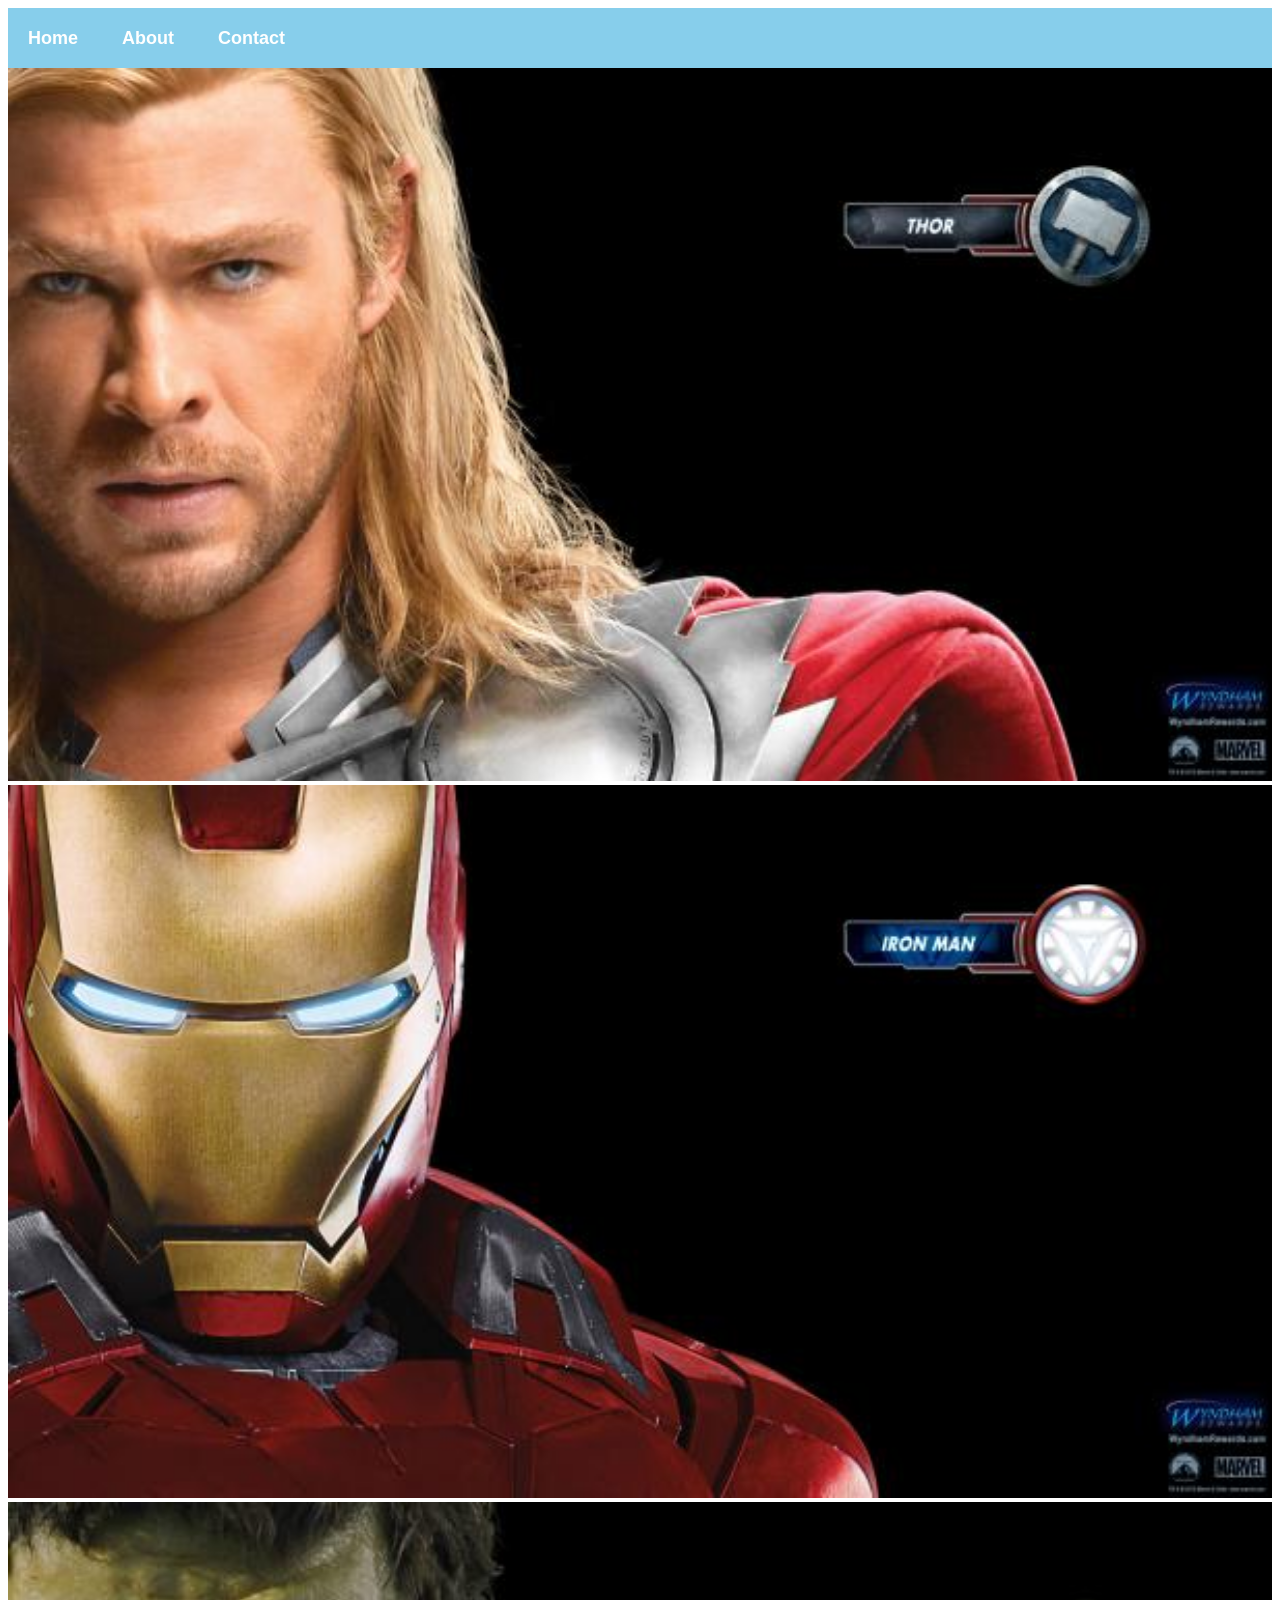
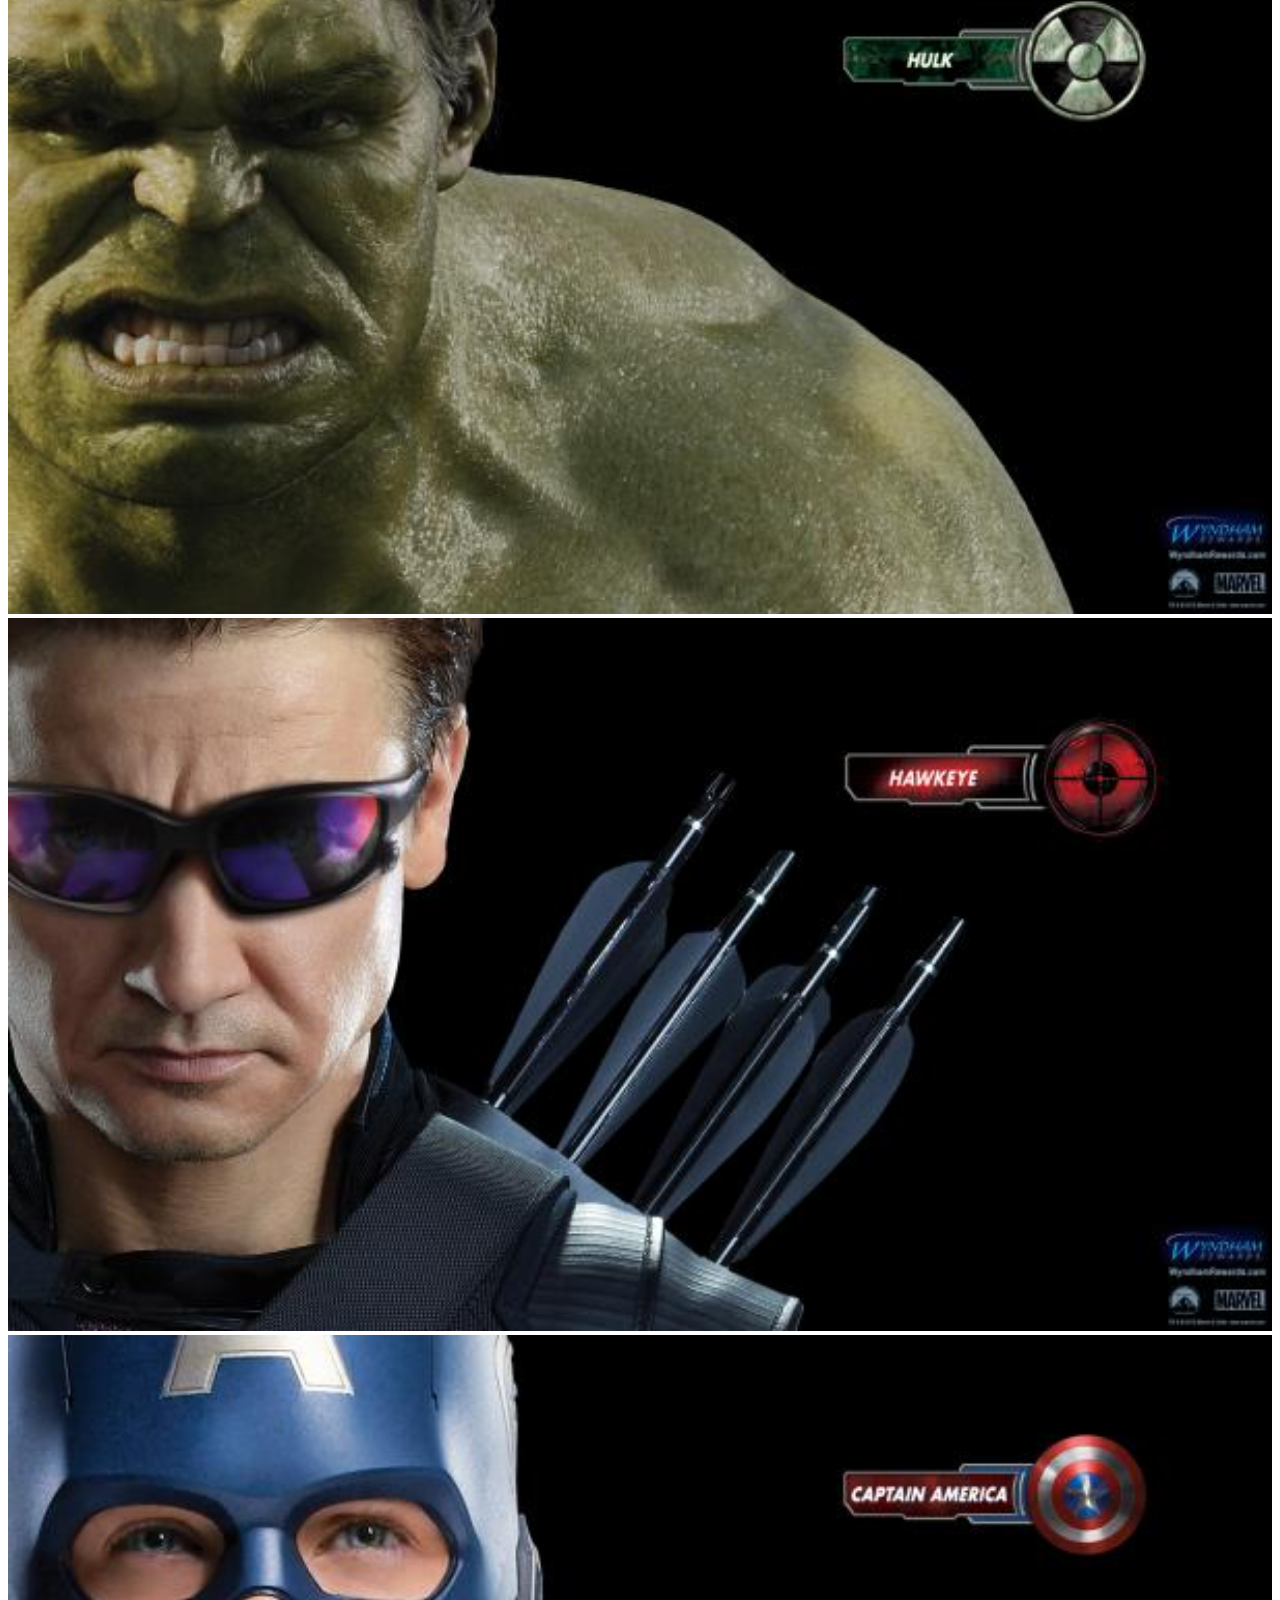
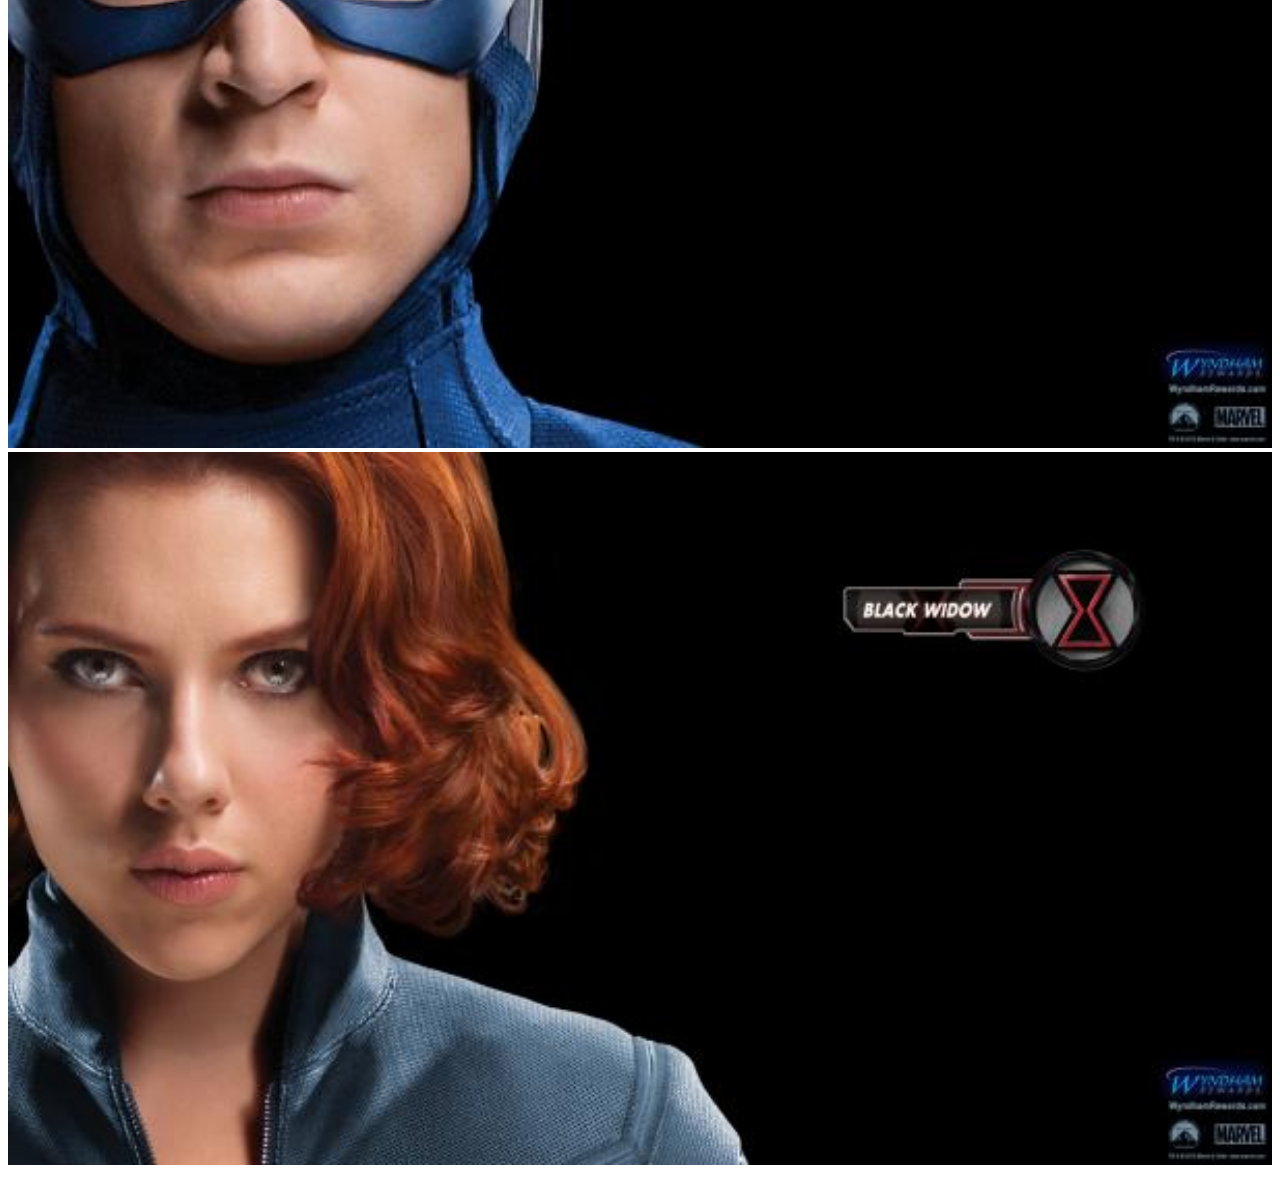
<file: Superhero_App-master/index.html>
<!DOCTYPE html>
<html>
<head>
<link rel="stylesheet" href="style.css">
</head>
<body>
    <div id="menu">
        <a href="index.html">Home</a>
        <a href="about.html">About</a>
        <a href="contact.html">Contact</a>
        </div>
<div class="gallery">
    <a href="thor_01.html"><img src="images/avengers_01.jpg"/></a>
    <a href="tony_02.html"><img src="images/avengers_02.jpg"/></a>
    <a href="bruce_03.html"><img src="images/avengers_03.jpg"/></a>
    <a href="clint_04.html"><img src="images/avengers_04.jpg"/></a>
    <a href="steve_05.html"><img src="images/avengers_05.jpg"/></a>
    <a href="natasha_06.html"><img src="images/avengers_06.jpg"/></a>
</div>
</body>
</html>
</file>
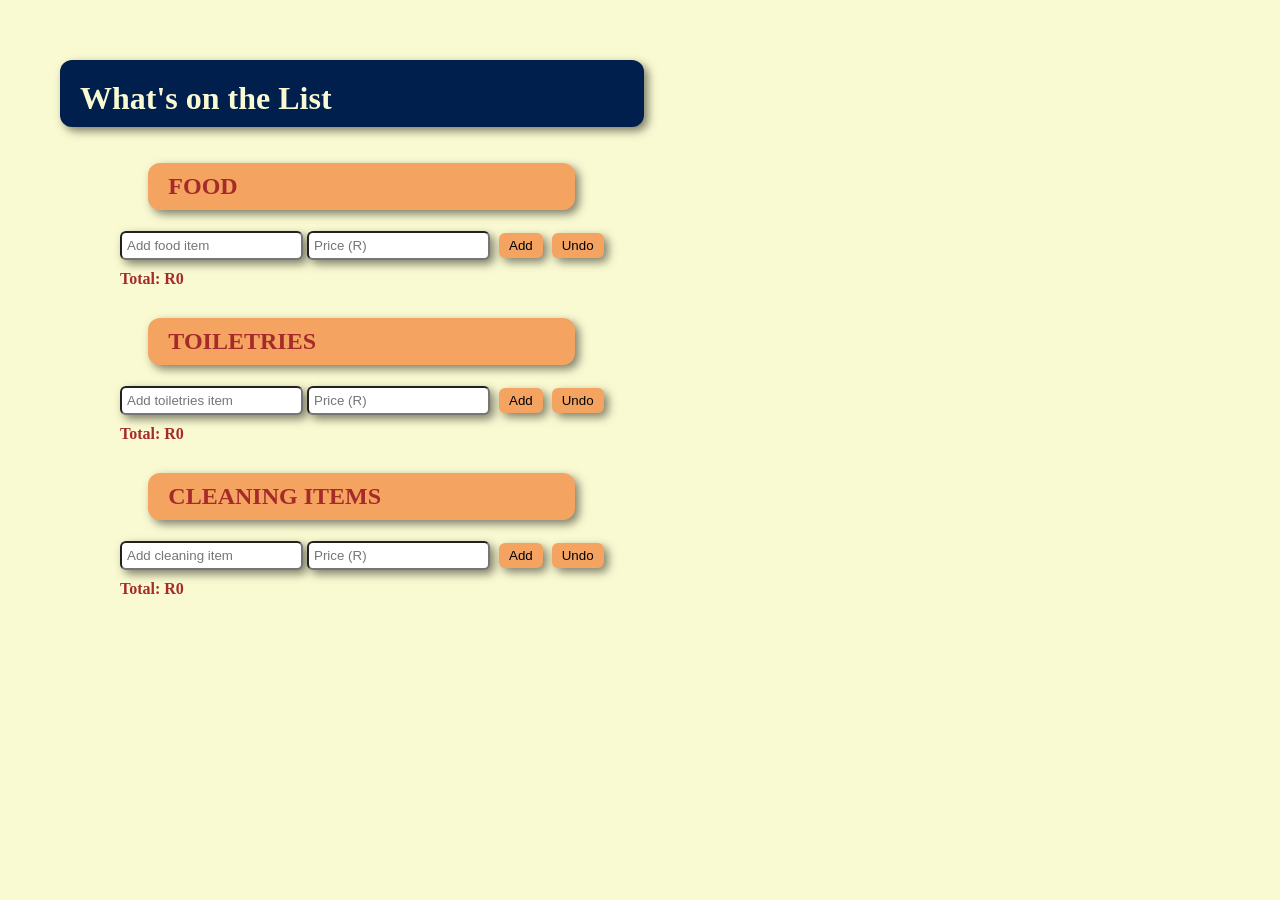
<file: To-Do-List-master/index.html>
<!DOCTYPE html>
<html>

<head>
    <link rel="stylesheet" href="style.css"/>
    <title>To Do List</title>
    </head>
<body>
    <h1><strong>What's on the List</strong></h1>
    <br>
    <br>
    <div class="section">
        <h2>FOOD</h2>
        <ul id="foodList"></ul>
        <input type="text" id="foodInput" placeholder="Add food item"/>
        <input type="number" id="foodPrice" placeholder="Price (R)"/>
        <button onclick="addItem('food')">Add</button>
        <button onclick="undoItem('food')">Undo</button>
        <div class="total" id="foodTotal">Total: R0</div>
    </div>
        
    <div class="section">
        <h2>TOILETRIES</h2>
        <ul id="toiletriesList"></ul>
        <input type="text" id="toiletriesInput" placeholder="Add toiletries item"/>
        <input type="number" id="toiletriesPrice" placeholder="Price (R)"/>
        <button onclick="addItem('toiletries')">Add</button>
        <button onclick="undoItem('toiletries')">Undo</button>
        <div class="total" id="toiletriesTotal">Total: R0</div>
    </div>

    
    <div class="section">
        <h2>CLEANING ITEMS</h2>
        <ul id="cleaningList"></ul>
        <input type="text" id="cleaningInput" placeholder="Add cleaning item"/>
        <input type="number" id="cleaningPrice" placeholder="Price (R)"/>
        <button onclick="addItem('cleaning')">Add</button>
        <button onclick="undoItem('cleaning')">Undo</button>
        <div class="total" id="cleaningTotal">Total: R0</div>
    </div>
<script>
    const itemData = {
            food: [],
            toiletries: [],
            cleaning: []
        };

        function addItem(category) {
            const nameInput = document.getElementById(category + "Input");
            const priceInput = document.getElementById(category + "Price");
            const list = document.getElementById(category + "List");
            const totalDisplay = document.getElementById(category + "Total");

            const itemName = nameInput.value.trim();
            const itemPrice = parseFloat(priceInput.value.trim());

            if (itemName && !isNaN(itemPrice)) {
                const li = document.createElement("li");
                li.textContent = `${itemName} – R${itemPrice.toFixed(2)}`;
                list.appendChild(li);

                itemData[category].push(itemPrice);
                updateTotal(category);

                nameInput.value = "";
                priceInput.value = "";
            }
        }

        function undoItem(category) {
            const list = document.getElementById(category + "List");
            if (list.lastChild) {
                list.removeChild(list.lastChild);
                itemData[category].pop();
                updateTotal(category);
            }
        }

        function updateTotal(category) {
            const total = itemData[category].reduce((sum, price) => sum + price, 0);
            const totalDisplay = document.getElementById(category + "Total");
            totalDisplay.textContent = `Total: R${total.toFixed(2)}`;
        }
    
    </script>
    </body>
</html>
</file>
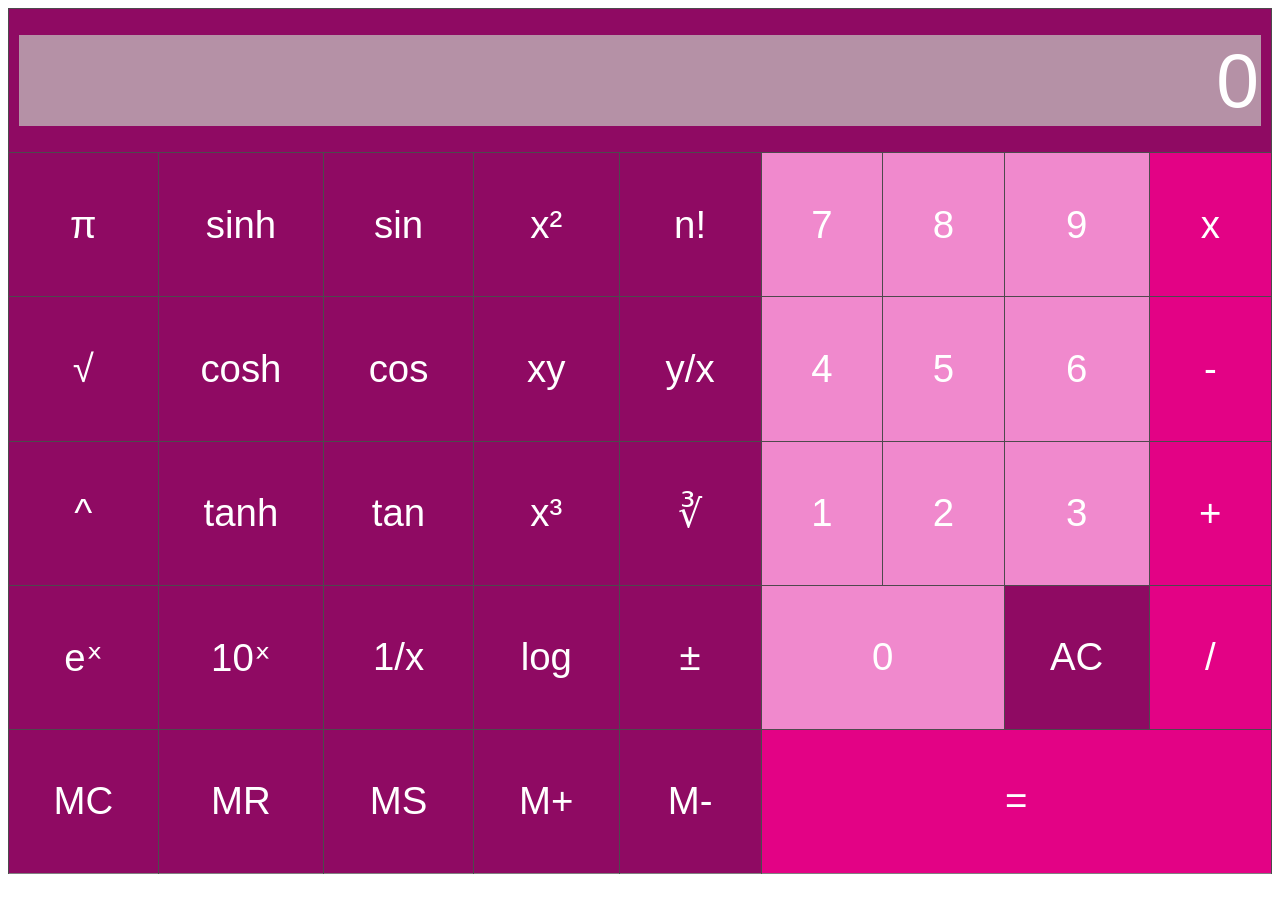
<file: FNBAppAcademy_Projects_Calculator_App-main/calculator.html>
<html>
<head>
    <link rel="stylesheet" type="text/css" href="style.css">
    </head>
<body>
    <div class="calculator">
    <table border="1">
        
        <tr>
        <div id="clap" style="font-size: 2rem; opacity: 0; transition: opacity 0.5s; position: absolute; top: 40px; right: 10px;">
  👏👏👏
</div>

        <td colspan="9">
            <input type="text" id="inputBox" value="0"/>
            </td>
        </tr>
    <tr>
        <td class="scientificButton" onclick="scientificBtnPressed('pi')">π</td>
        <td class="scientificButton" onclick="scientificBtnPressed('sinh')">sinh</td>
        <td class="scientificButton"  onclick="scientificBtnPressed('sin')">sin</td>
        <td class="scientificButton" onclick="scientificBtnPressed('square')">x²</td>
        <td class="scientificButton" onclick="scientificBtnPressed('factorial')">n!</td>
        <td class="digitButton" onclick="digitBtnPressed(7)">7</td>
        <td class="digitButton" onclick="digitBtnPressed(8)">8</td>
        <td class="digitButton" onclick="digitBtnPressed(9)">9</td>
        <td class="operatorButton" onclick="operatorBtnPressed('x')">x</td>
        </tr>
        
        <tr>
            <td class="scientificButton" onclick="scientificBtnPressed('sqrt')">√</td>
            <td class="scientificButton" onclick="scientificBtnPressed('cosh')">cosh</td>
            <td class="scientificButton" onclick="scientificBtnPressed('cos')">cos</td>
            <td class="scientificButton">xy</td>
            <td class="scientificButton">y/x</td>
        <td class="digitButton" onclick="digitBtnPressed(4)">4</td>
        <td class="digitButton" onclick="digitBtnPressed(5)">5</td>
        <td class="digitButton" onclick="digitBtnPressed(6)">6</td>
        <td class="operatorButton" onclick="operatorBtnPressed('-')">-</td>
        </tr>
        
        <tr>
            <td class="scientificButton">^</td>
            <td class="scientificButton" onclick="scientificBtnPressed('tanh')">tanh</td>
            <td class="scientificButton" onclick="scientificBtnPressed('tan')">tan</td>
            <td class="scientificButton" onclick="scientificBtnPressed('cube')">x³</td>
            <td class="scientificButton" onclick="scientificBtnPressed('cbrt')">∛</td>
        <td class="digitButton" onclick="digitBtnPressed(1)">1</td>
        <td class="digitButton" onclick="digitBtnPressed(2)">2</td>
        <td class="digitButton" onclick="digitBtnPressed(3)">3</td>
        <td class="operatorButton" onclick="operatorBtnPressed('+')">+</td>
        </tr>
        
        <tr>
            <td class="scientificButton" onclick="scientificBtnPressed('exp')">eˣ</td>
            <td class="scientificButton" onclick="scientificBtnPressed('10^x')">10ˣ</td>
            <td class="scientificButton" onclick="scientificBtnPressed('1/x')">1/x</td>
            <td class="scientificButton" onclick="scientificBtnPressed('log')">log</td>
            <td class="scientificButton" onclick="scientificBtnPressed('negate')">±</td>
        <td class="digitButton" onclick="digitBtnPressed(0)" colspan="2">0</td>
            <td class="ACButton" onclick="btnACPressed()">AC</td>
            <td class="operatorButton" onclick="operatorBtnPressed('/')">/</td>
        </tr>
        
        <tr>
            <td class="scientificButton" onclick="memoryFunction('MC')">MC</td>
            <td class="scientificButton" onclick="memoryFunction('MR')">MR</td>
            <td class="scientificButton" onclick="memoryFunction('MS')">MS</td>
            <td class="scientificButton" onclick="memoryFunction('M+')">M+</td>
            <td class="scientificButton" onclick="memoryFunction('M-')">M-</td>
        <td class="operatorButton" colspan="4"  onclick="equalsBtnPressed()">=</td>
        </tr>
    </table>
    </div>
    <script>
        var newLine = true;     //Boolean variable. Determines if the next thing user types should be on a new line
        var value1;
        var currentOperator;

        //Event handler for when any digit button is pressed
      function digitBtnPressed(button){
          
          if(newLine){
              document.getElementById("inputBox").value = button;
              newLine = false;
          }else{
              var currentValue = document.getElementById("inputBox").value;
          document.getElementById("inputBox").value = currentValue + button;    
          }
      }
        //Event handler when the AC button is pressed
        function btnACPressed(){
            document.getElementById("inputBox").value = 0;
            newLine = true;
        }
        
        //Event handler for operator buttons
        function operatorBtnPressed(operator){
            currentOperator = operator;
            value1 = parseInt(document.getElementById("inputBox").value);
            newLine = true;
        }
        
        //Event handler for equals to button
        function equalsBtnPressed(){
            var value2 = parseInt(document.getElementById("inputBox").value);
            var finalTotal;
            
            switch(currentOperator){
                case "+":
                    finalTotal = value1 + value2;
                    break;
                case "-":
                    finalTotal = value1 - value2;
                    break;
                case "/":
                    finalTotal = value1 / value2;
                    break;
                case "x":
                    finalTotal = value1 * value2;
                    break;
            }
        document.getElementById("inputBox").value = finalTotal;  
            value1 = 0;
            newLine = true;
        }
        
        function scientificBtnPressed(func) {
    let input = parseFloat(document.getElementById("inputBox").value);
    let result;

    switch (func) {
        case "pi":
            result = Math.PI;
            break;
        case "e":
            result = Math.E;
            break;
        case "sinh":
            result = Math.sinh(input);
            break;
        case "cosh":
            result = Math.cosh(input);
            break;
        case "tanh":
            result = Math.tanh(input);
            break;
        case "sin":
            result = Math.sin(toRadians(input));
            break;
        case "cos":
            result = Math.cos(toRadians(input));
            break;
        case "tan":
            result = Math.tan(toRadians(input));
            break;
        case "square":
            result = Math.pow(input, 2);
            break;
        case "cube":
            result = Math.pow(input, 3);
            break;
        case "cbrt":
            result = Math.cbrt(input);
            break;
        case "sqrt":
            result = Math.sqrt(input);
            break;
        case "exp":
            result = Math.exp(input); // e^x
            break;
        case "10^x":
            result = Math.pow(10, input);
            break;
        case "1/x":
            result = input === 0 ? "∞" : 1 / input;
            break;
        case "log":
            result = input <= 0 ? "NaN" : Math.log10(input);
            break;
        case "ln":
            result = input <= 0 ? "NaN" : Math.log(input);
            break;
        case "factorial":
            result = factorial(input);
            break;
        case "negate":
            result = -input;
            break;
        default:
            result = input;
    }

    document.getElementById("inputBox").value = result;
    newLine = true;
}

function toRadians(degrees) {
    return degrees * (Math.PI / 180);
}

function factorial(n) {
    if (n < 0 || !Number.isInteger(n)) return "NaN";
    let fact = 1;
    for (let i = 2; i <= n; i++) {
        fact *= i;
    }
    return fact;
}

        let memoryValue = 0;

function memoryFunction(action) {
    const inputBox = document.getElementById("inputBox");
    let currentValue = parseFloat(inputBox.value);

    switch(action) {
        case "MS": // Store current value to memory
            memoryValue = currentValue;
            break;
        case "MC": // Clear memory
            memoryValue = 0;
            break;
        case "MR": // Recall memory
            inputBox.value = memoryValue;
            newLine = true;
            break;
        case "M+": // Add current value to memory
            memoryValue += currentValue;
            break;
        case "M-": // Subtract current value from memory
            memoryValue -= currentValue;
            break;
    }
}
        function equalsBtnPressed() {
    var value2 = parseFloat(document.getElementById("inputBox").value);
    var finalTotal;
    
    switch(currentOperator){
        case "+": finalTotal = value1 + value2; break;
        case "-": finalTotal = value1 - value2; break;
        case "/": finalTotal = value1 / value2; break;
        case "x": finalTotal = value1 * value2; break;
    }
    
    document.getElementById("inputBox").value = finalTotal;
    
    var clap = document.getElementById("clap");
    clap.style.opacity = "1";
    clap.classList.add("show");
    
    setTimeout(() => {
        clap.style.opacity = "0";
        clap.classList.remove("show");
    }, 1000);

    value1 = 0;
    newLine = true;
}


           
</script>
    </body>




</html>
</file>
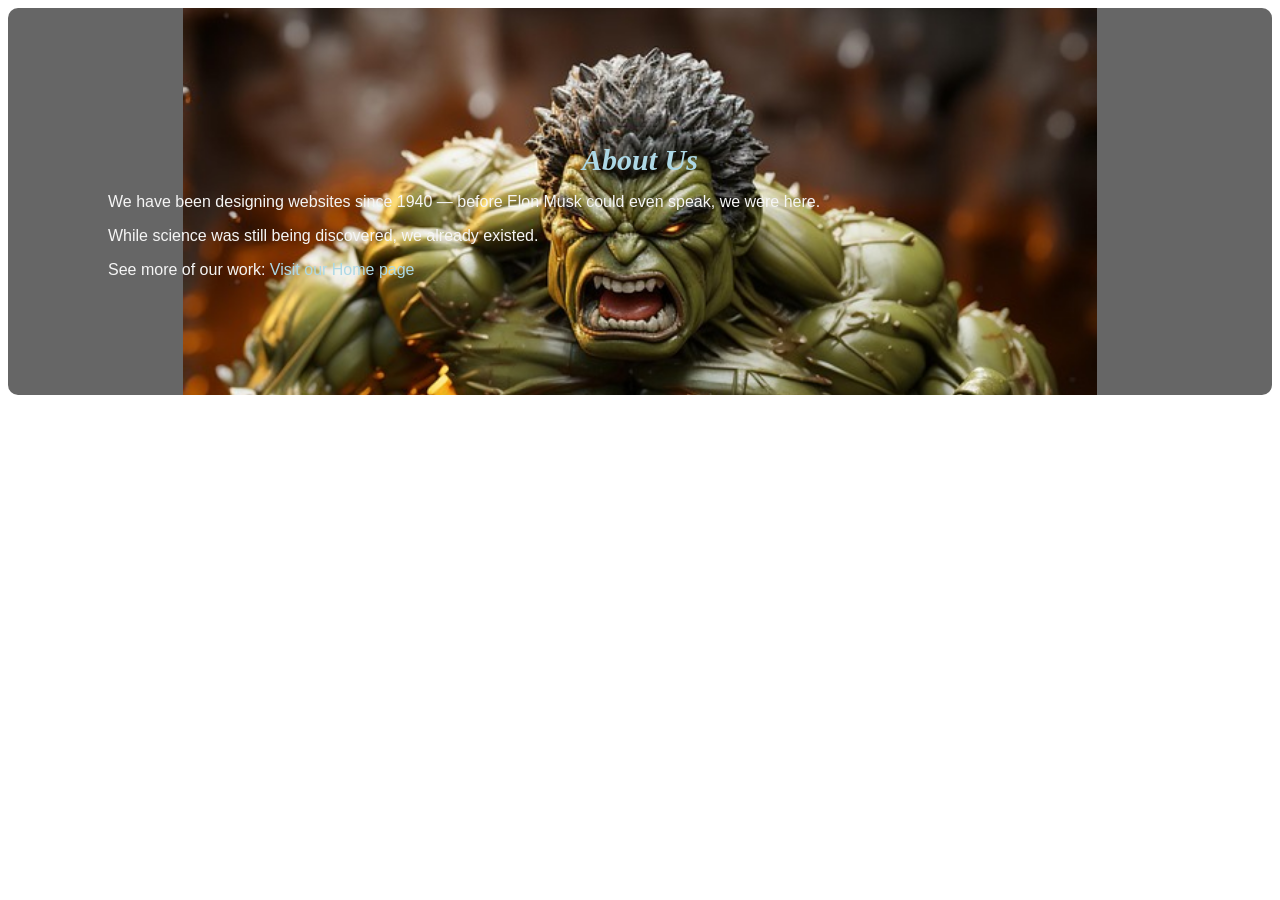
<file: Superhero_App-master/about.html>
<!DOCTYPE html>
<html>
<head>
  <link rel="stylesheet" href="style.css">
</head>
<body>

  <div id="about">
    <h2>About Us</h2>
    <p>We have been designing websites since 1940 — before Elon Musk could even speak, we were here.</p>
    <p>While science was still being discovered, we already existed.</p>
    <p>See more of our work: <a href="index.html">Visit our Home page</a></p>
  </div>

</body>
</html>
</file>
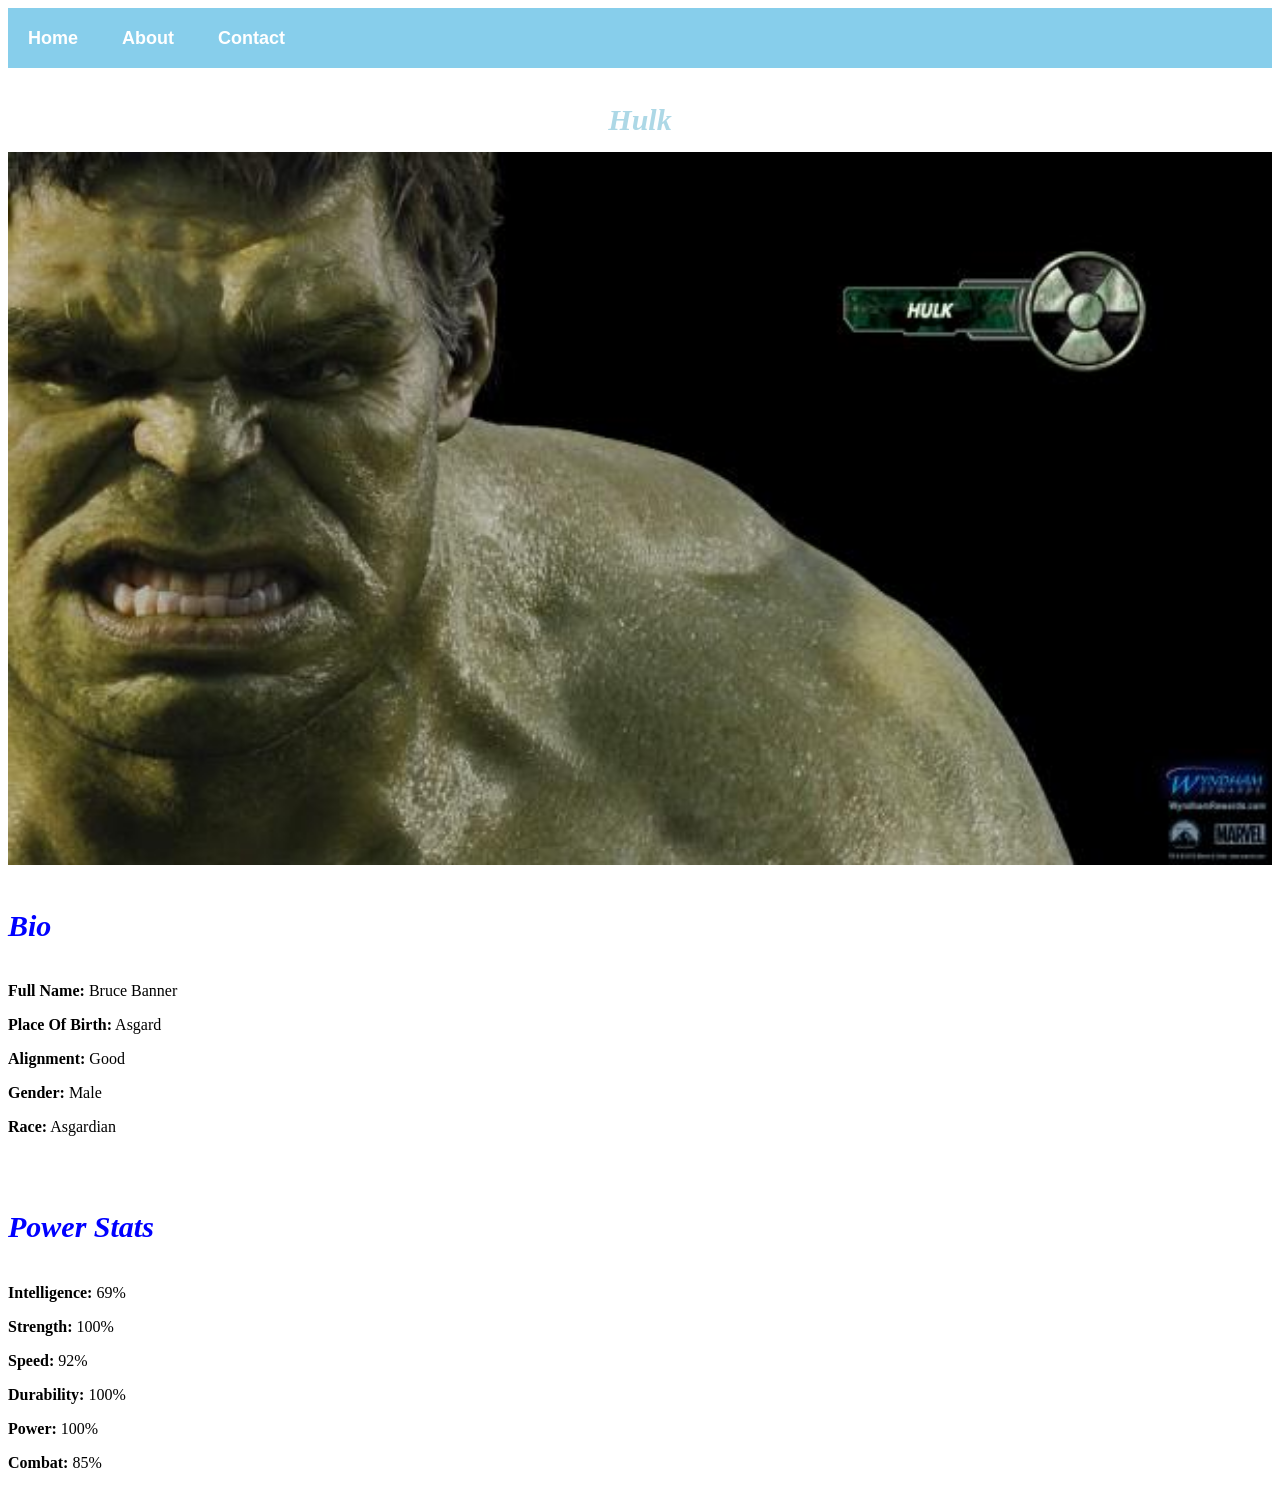
<file: Superhero_App-master/bruce_03.html>
<!DOCTYPE html>
<head>
    <link rel="stylesheet" href="style.css">
</head>
<body>
    <div id="menu">
        <a href="index.html">Home</a>
        <a href="about.html">About</a>
        <a href="contact.html">Contact</a>
        </div>
    
    <h2>Hulk</h2>
<div class="gallery">
    <img src="images/avengers_03.jpg">
</div>
<h4>Bio</h4>
    <p><b>Full Name:</b> Bruce Banner</p>
    <p><b>Place Of Birth:</b> Asgard</p>
    <p><b>Alignment:</b> Good</p>
    <p><b>Gender:</b> Male</p>
    <p><b>Race:</b> Asgardian</p>
<br/>
<h4>Power Stats</h4>
    <p><b>Intelligence:</b> 69%</p>
    <p><b>Strength:</b> 100%</p>
    <p><b>Speed:</b> 92%</p>
    <p><b>Durability:</b> 100%</p>
    <p><b>Power:</b> 100%</p>
    <p><b>Combat:</b> 85%</p>
</body>
<html/>
</file>
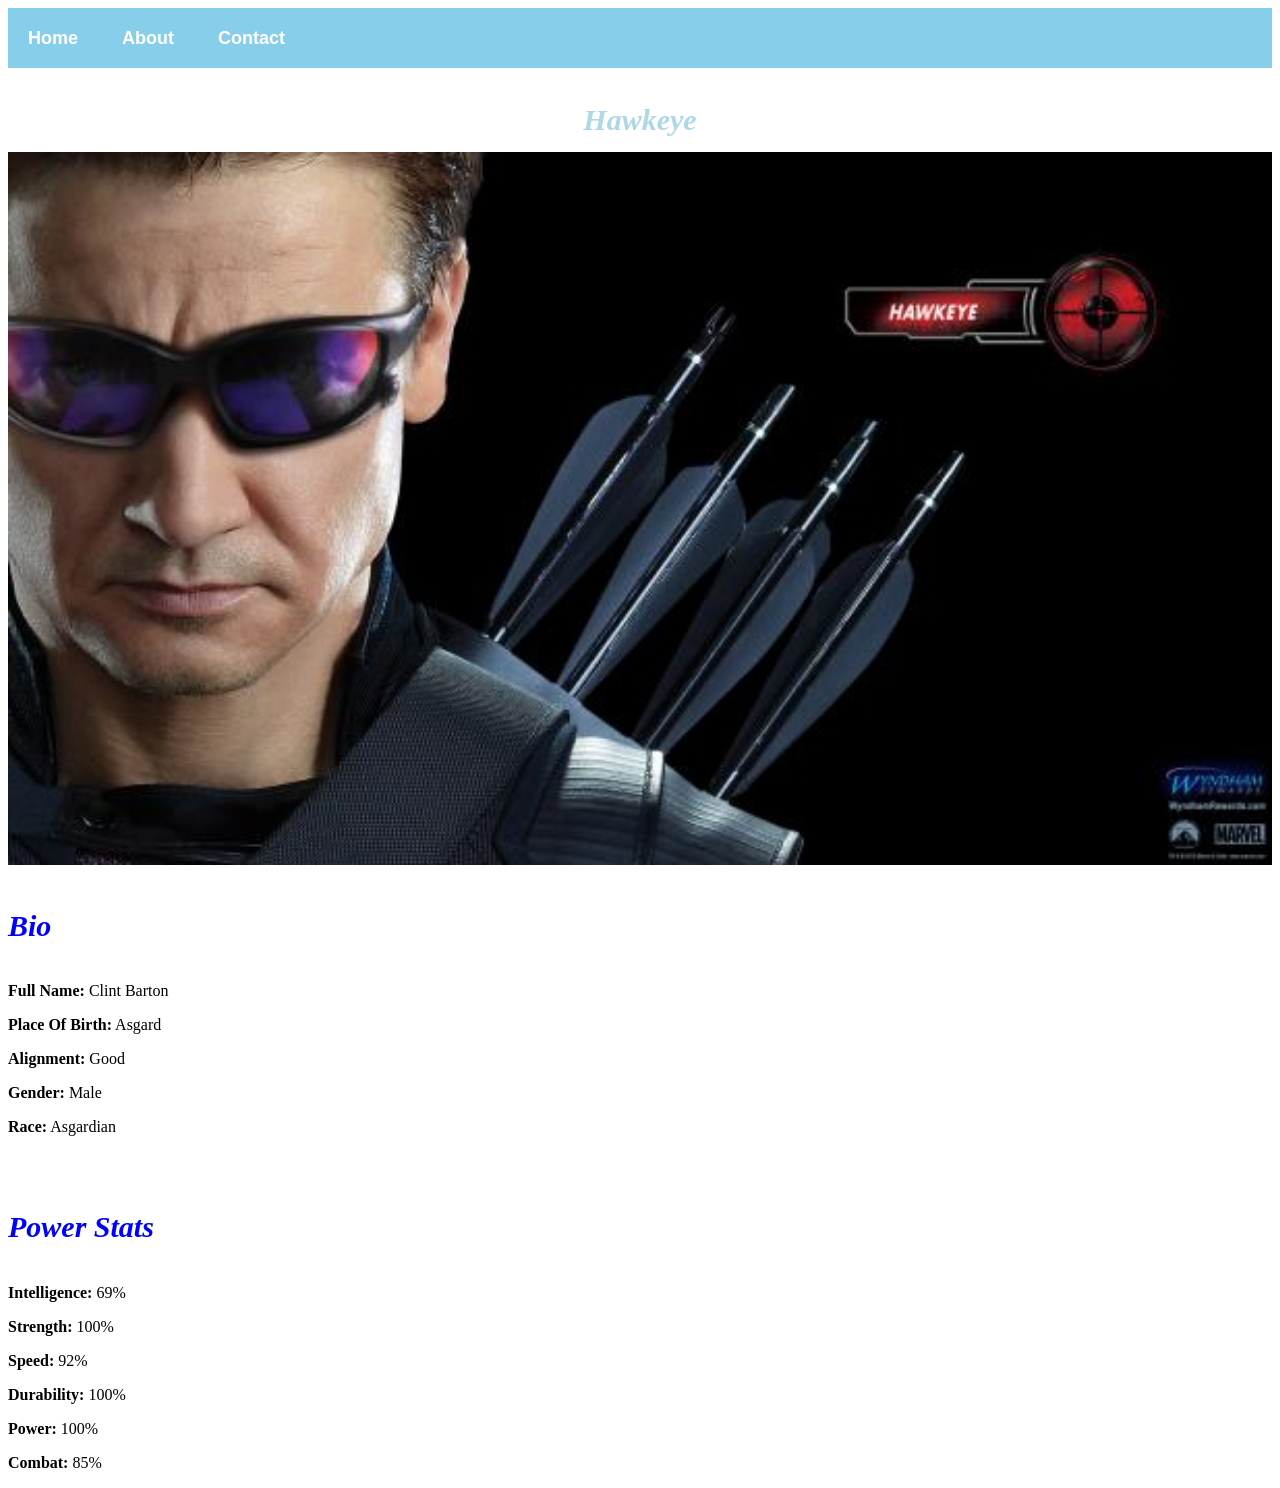
<file: Superhero_App-master/clint_04.html>
<!DOCTYPE html>
<head>
    <link rel="stylesheet" href="style.css">
</head>
<body>
    
    <div id="menu">
        <a href="index.html">Home</a>
        <a href="about.html">About</a>
        <a href="contact.html">Contact</a>
        </div>
    
    <h2>Hawkeye</h2>
<div class="gallery">
    <img src="images/avengers_04.jpg">
</div>
<h4>Bio</h4>
    <p><b>Full Name:</b> Clint Barton</p>
    <p><b>Place Of Birth:</b> Asgard</p>
    <p><b>Alignment:</b> Good</p>
    <p><b>Gender:</b> Male</p>
    <p><b>Race:</b> Asgardian</p>
<br/>
<h4>Power Stats</h4>
    <p><b>Intelligence:</b> 69%</p>
    <p><b>Strength:</b> 100%</p>
    <p><b>Speed:</b> 92%</p>
    <p><b>Durability:</b> 100%</p>
    <p><b>Power:</b> 100%</p>
    <p><b>Combat:</b> 85%</p>
</body>
<html/>
</file>
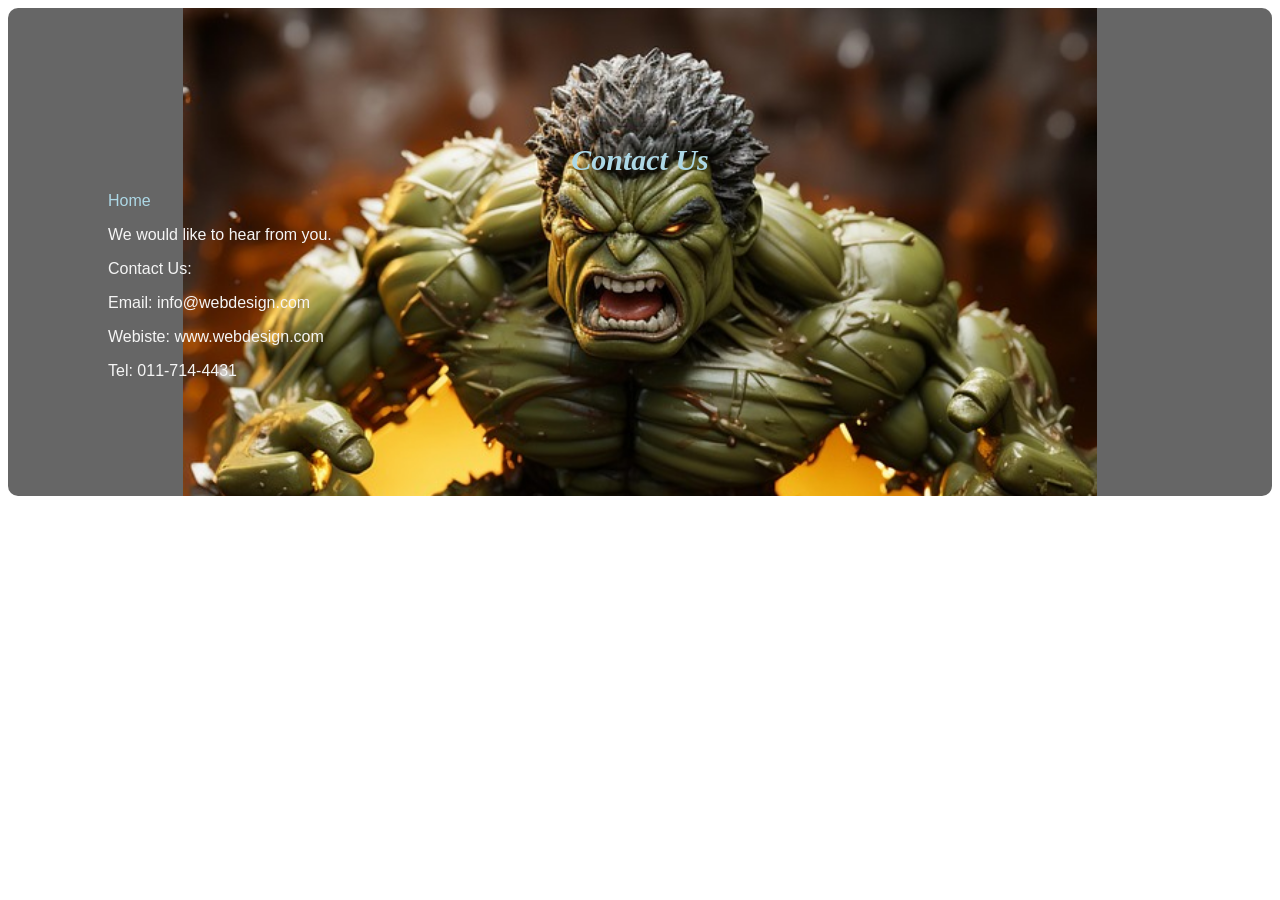
<file: Superhero_App-master/contact.html>
<!DOCTYPE html>

<html>

    <head>
        <title>contact</title>
<link rel="stylesheet" href="style.css">
</head>
    
    <body>
        <div id="about">
        <h2>Contact Us</h2>
        <a href="index.html">Home</a>
    <p> We would like to hear from you.</p>
    <p>Contact Us:</p>
        <p>Email: info@webdesign.com</p>
        <p>Webiste: www.webdesign.com</p>
        <p>Tel: 011-714-4431</p>
        </div>
        </body>
    </html>
</file>
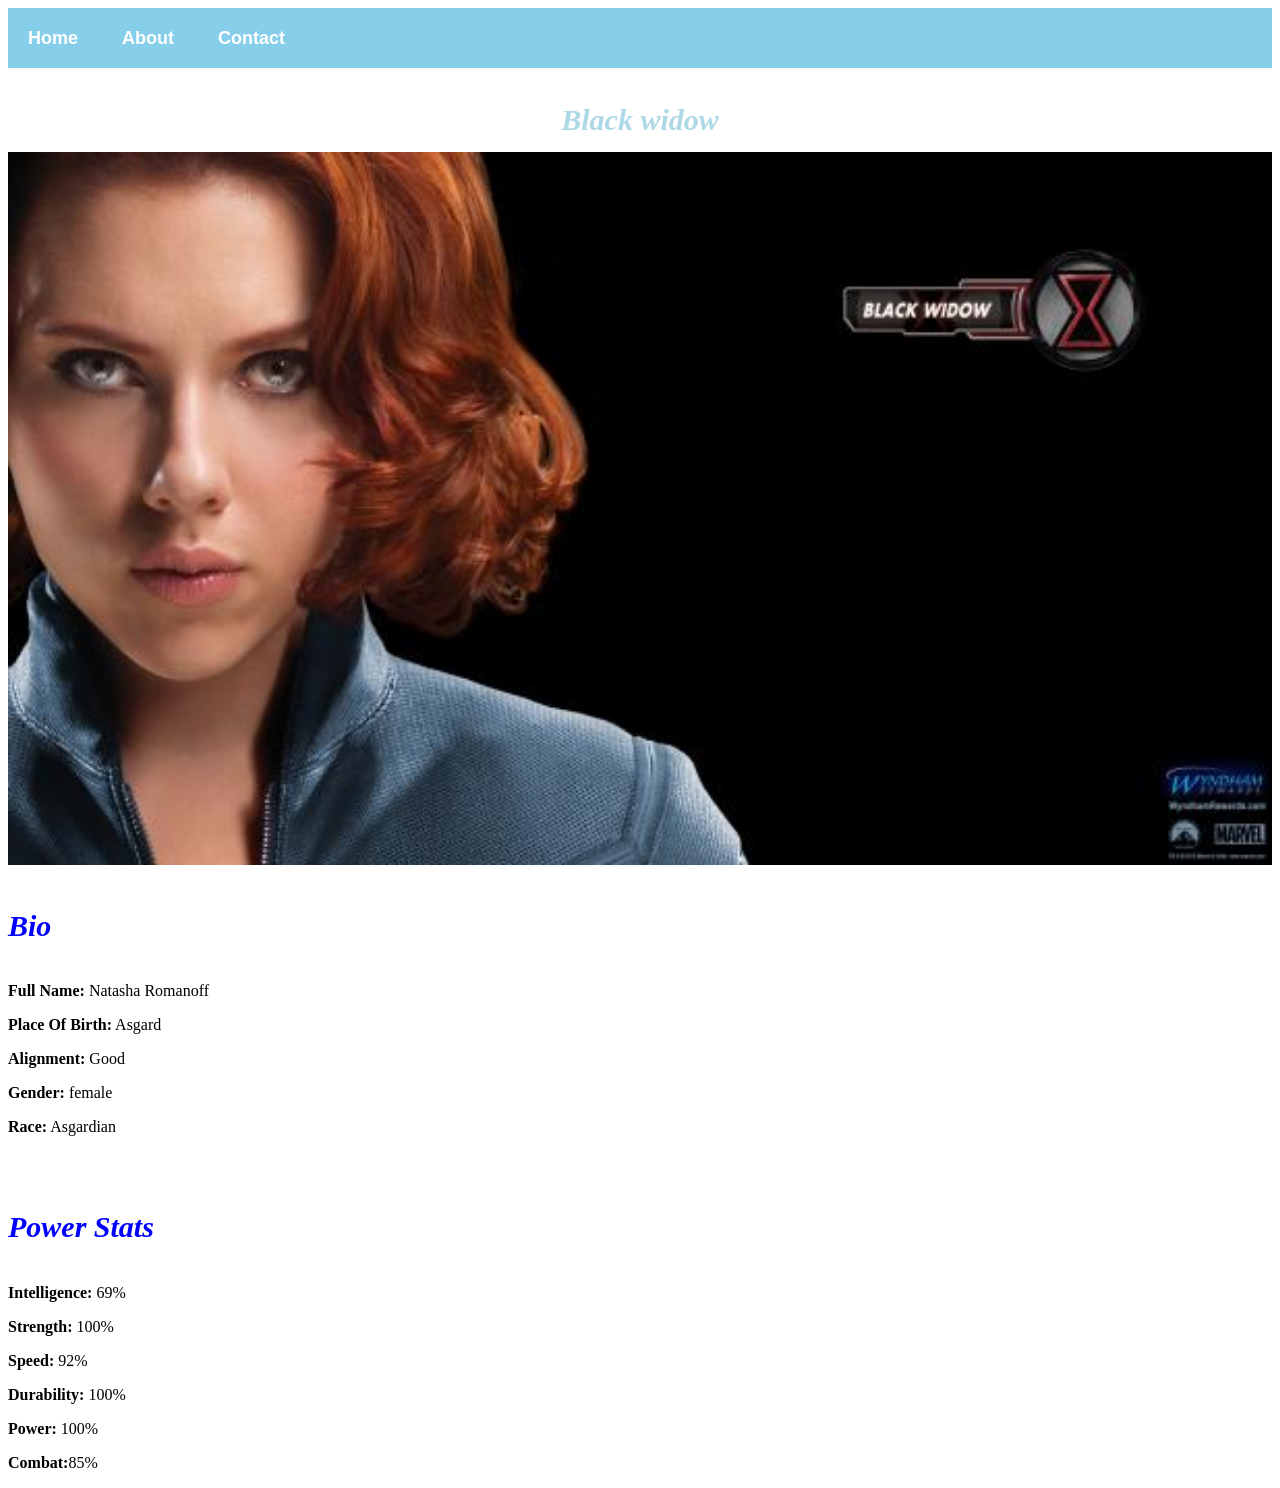
<file: Superhero_App-master/natasha_06.html>
<!DOCTYPE html>
<head>
    <link rel="stylesheet" href="style.css">
</head>
<body>
    <div id="menu">
        <a href="index.html">Home</a>
        <a href="about.html">About</a>
        <a href="contact.html">Contact</a>
        </div>
    
    <h2>Black widow</h2>
<div class="gallery">
    <img src="images/avengers_06.jpg">
</div>
<h4>Bio</h4>
    <p><b>Full Name:</b> Natasha Romanoff</p>
    <p><b>Place Of Birth:</b> Asgard</p>
    <p><b>Alignment:</b> Good</p>
    <p><b>Gender:</b> female</p>
    <p><b>Race:</b> Asgardian</p>
<br/>
<h4>Power Stats</h4>
    <p><b>Intelligence:</b> 69%</p>
    <p><b>Strength:</b> 100%</p>
    <p><b>Speed:</b> 92%</p>
    <p><b>Durability:</b> 100%</p>
    <p><b>Power:</b> 100%</p>
    <p><b>Combat:</b>85%</p>
</body>
<html/>
</file>
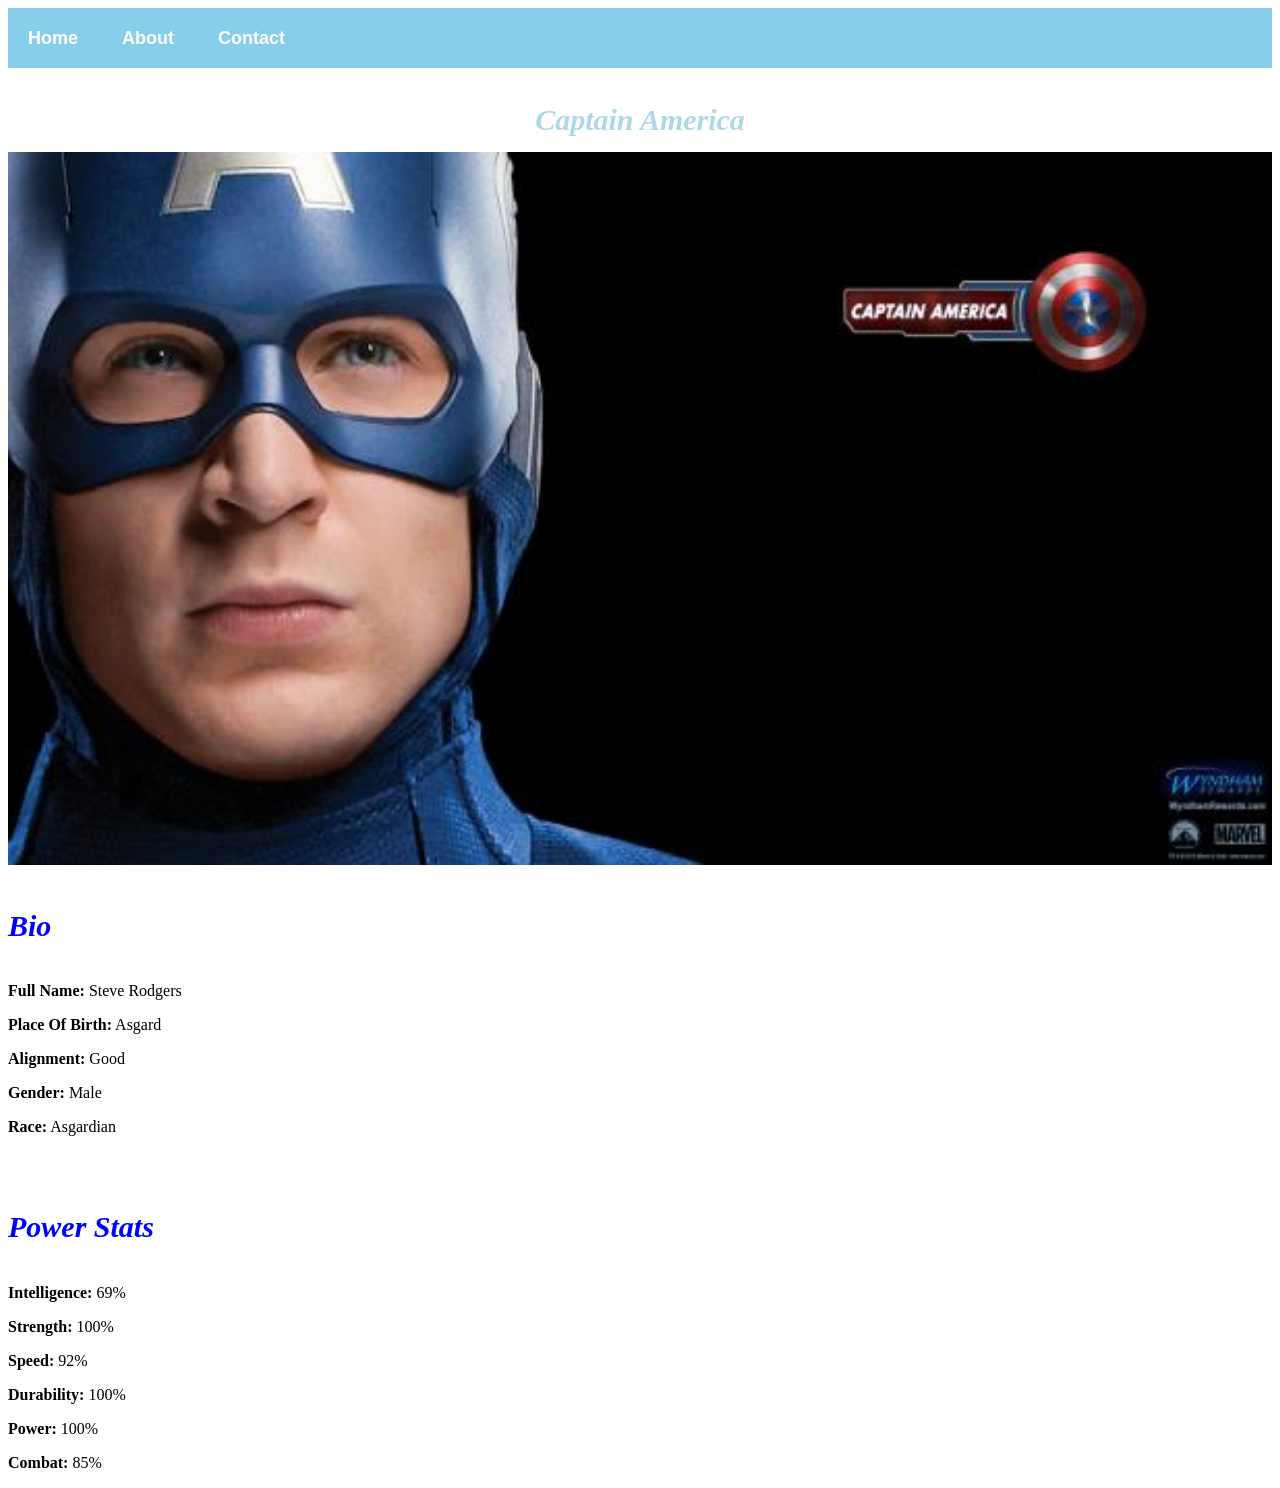
<file: Superhero_App-master/steve_05.html>
<!DOCTYPE html>
<html>
<head>
    <link rel="stylesheet" href="style.css">
    </head>
<body>
    
    <div id="menu">
        <a href="index.html">Home</a>
        <a href="about.html">About</a>
        <a href="contact.html">Contact</a>
        </div>
    
    <h2>Captain America</h2>
<div class="gallery">
    <img src="images/avengers_05.jpg">
</div>
<h4>Bio</h4>
    <p><b>Full Name:</b> Steve Rodgers</p>
    <p><b>Place Of Birth:</b> Asgard</p>
    <p><b>Alignment:</b> Good</p>
    <p><b>Gender:</b> Male</p>
    <p><b>Race:</b> Asgardian</p>
<br/>
<h4>Power Stats</h4>
    <p><b>Intelligence:</b> 69%</p>
    <p><b>Strength:</b> 100%</p>
    <p><b>Speed:</b> 92%</p>
    <p><b>Durability:</b> 100%</p>
    <p><b>Power:</b> 100%</p>
    <p><b>Combat:</b> 85%</p>
</body>
</file>
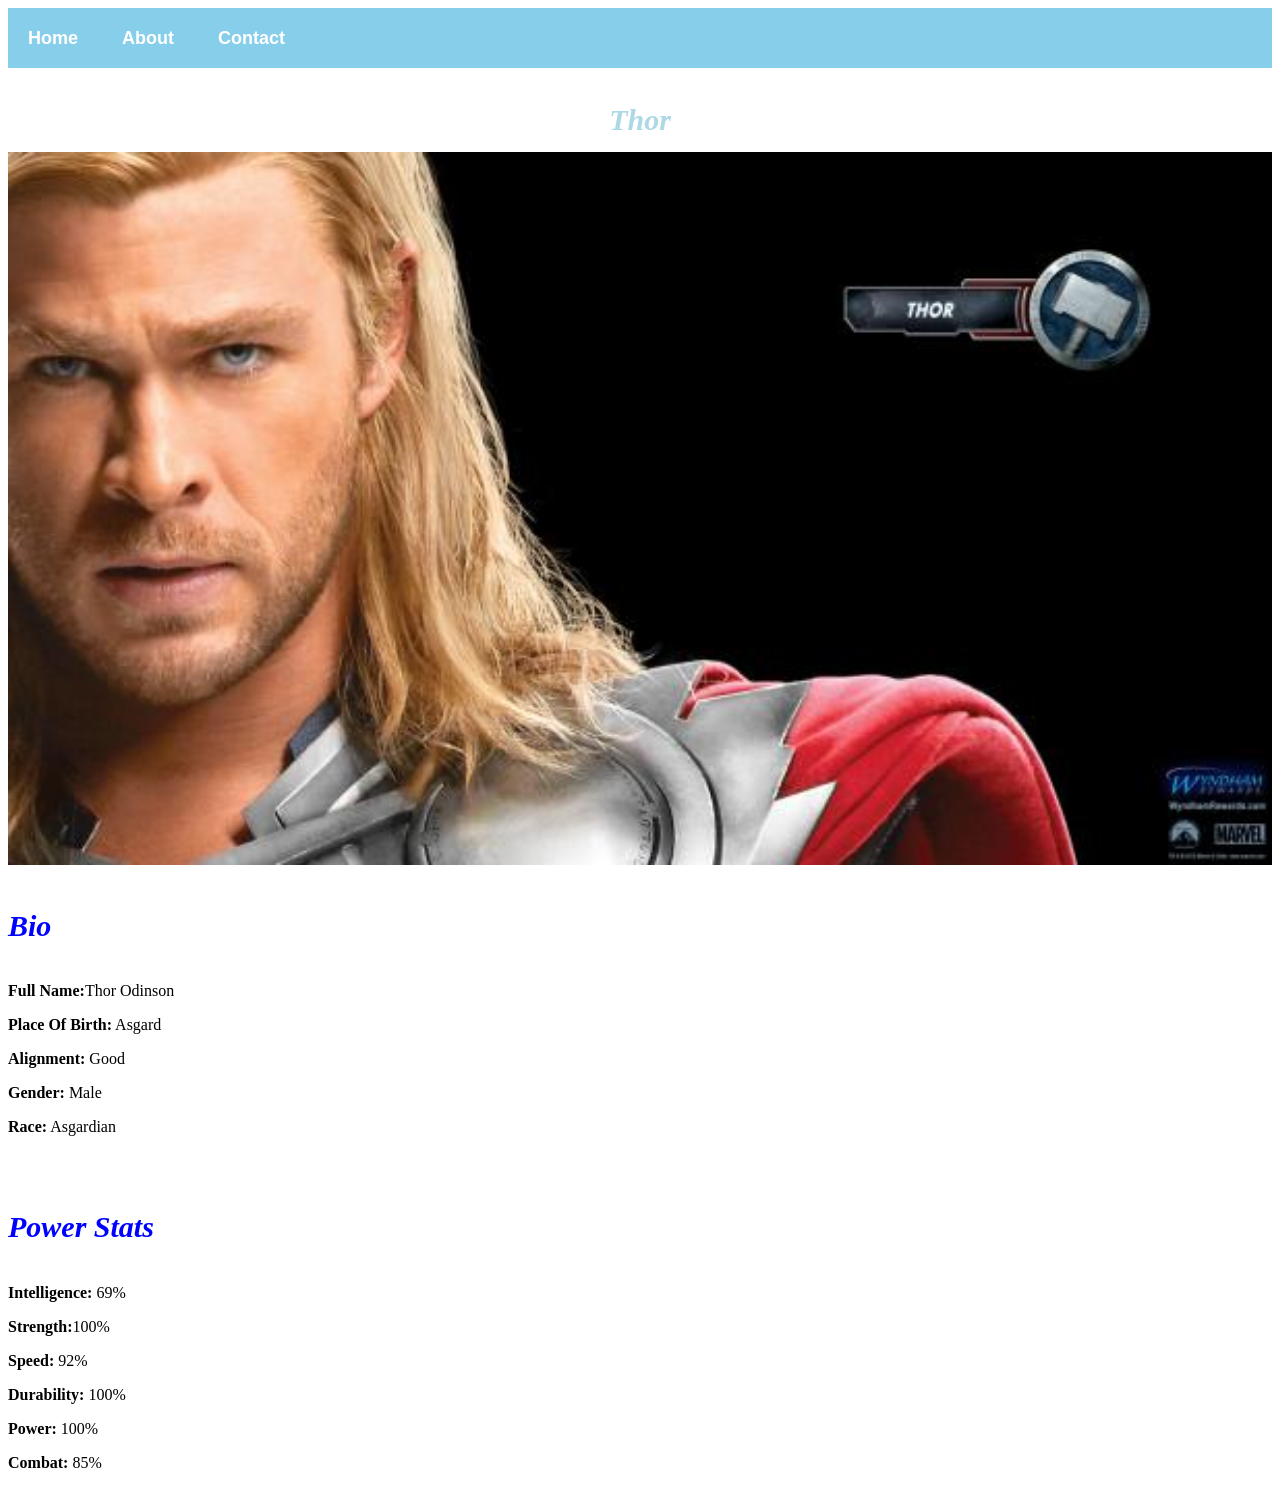
<file: Superhero_App-master/thor_01.html>
<!DOCTYPE html>
<html>
<head>
    <link rel="stylesheet" href="style.css">
    </head>
<body>
    
    <div id="menu">
        <a href="index.html">Home</a>
        <a href="about.html">About</a>
        <a href="contact.html">Contact</a>
        </div>
    
    <h2>Thor</h2>
<div class="gallery">
    <img src="images/avengers_01.jpg">
</div>
    <h4>Bio</h4>
        <p><b>Full Name:</b>Thor Odinson</p>
        <p><b>Place Of Birth:</b> Asgard</p>
        <p><b>Alignment:</b> Good</p>
        <p><b>Gender:</b> Male</p>
        <p><b>Race:</b> Asgardian</p>
<br/>
<h4>Power Stats</h4>
    <p><b>Intelligence:</b> 69%</p>
    <p><b>Strength:</b>100%</p>
    <p><b>Speed:</b> 92%</p>
    <p><b>Durability:</b> 100%</p>
    <p><b>Power:</b> 100%</p>
    <p><b>Combat:</b> 85%</p>
</body>
</html>
</file>
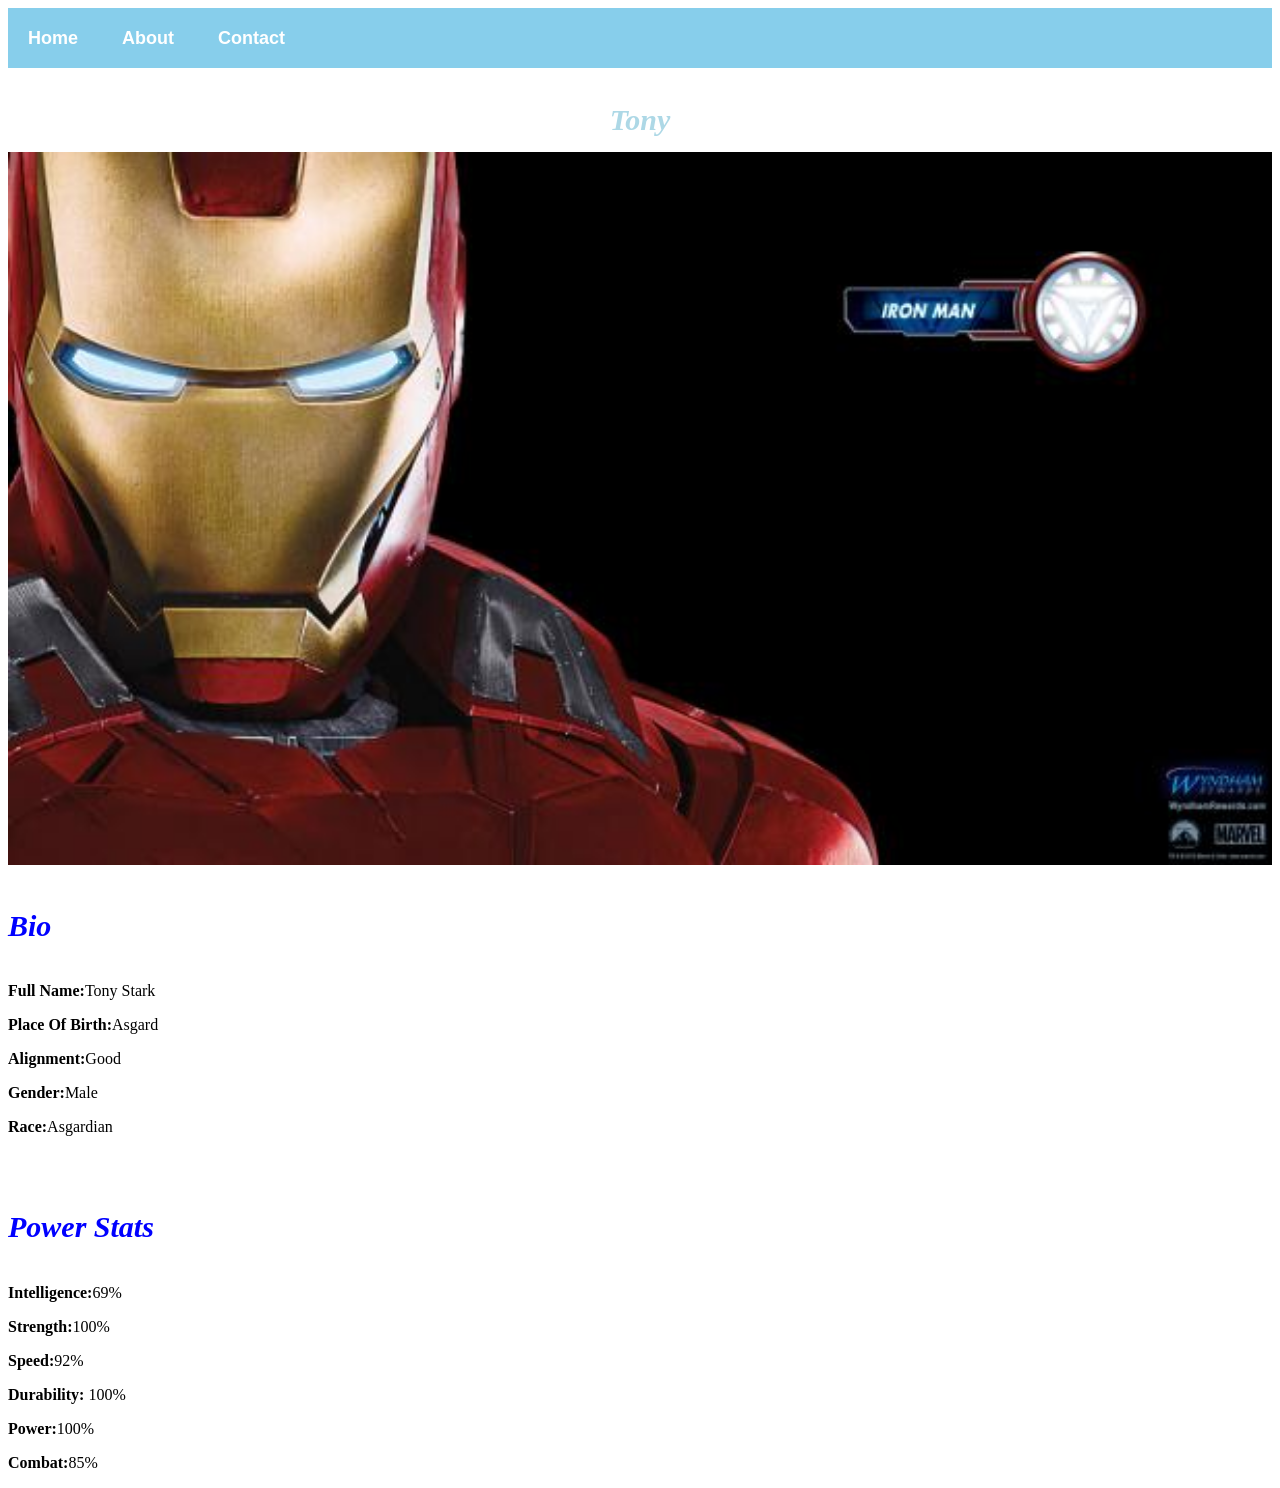
<file: Superhero_App-master/tony_02.html>
<!DOCTYPE html>
<html>
<head>
    <link rel="stylesheet" href="style.css">
    </head>
<body>
    
    <div id="menu">
        <a href="index.html">Home</a>
        <a href="about.html">About</a>
        <a href="contact.html">Contact</a>
        </div>
    
    <h2>Tony</h2>
<div class="gallery">
    <img src="images/avengers_02.jpg">
</div>
<h4>Bio</h4>
    <p><b>Full Name:</b>Tony Stark</p>
        <p><b>Place Of Birth:</b>Asgard</p>
        <p><b>Alignment:</b>Good</p>
        <p><b>Gender:</b>Male</p>
        <p><b>Race:</b>Asgardian</p>
<br/>
<h4>Power Stats</h4>
        <p><b>Intelligence:</b>69%</p>
        <p><b>Strength:</b>100%</p>
        <p><b>Speed:</b>92%</p>
        <p><b>Durability:</b> 100%</p>
        <p><b>Power:</b>100%</p>
        <p><b>Combat:</b>85%</p>
</body>
</file>
<file: Superhero_App-master/style.css>
.gallery img{
width: 100%;
}
h2{
    font-family: impact, fantasy;
    text-align: center;
    font-size: 30px;
    color: #ffd700;
    font-style: italic;
}
h4{
    font-family: impact, fantasy;
    text-align: left;
    font-size: 30px;
    color: blue;
    font-style: italic;
}
}
p{
    font-family: sans-serif;  
}
#menu{
    width: 100%;
    height: 40px;
    background-color: skyblue;
    padding-top: 20px;
}
#menu a{
    color: #ffffff;
    font-family: Helvetica,sans-serif;
    font-size: 18px;
    text-decoration: none;
    font-weight: 800;
    
    padding-left: 20px;
    padding-right: 20px;
}
#menu a:hover{
    color: #5077bd;
}
#about{
  font-family: Arial, sans-serif;
  margin: 0;
  padding: 40px;
  background-image: url('images/hulk-8161704_640.jpg');
  background-size: contain;
  background-position: center;
  background-repeat: no-repeat;
  background-attachment: fixed;
  color: whitesmoke;
}

#about {
  background-color: rgba(0, 0, 0, 0.6); /* semi-transparent dark background */
  padding: 100px;
  border-radius: 10px;
  max-width: 2000px;
max-height: 1000px;
  margin: 0;
}

/* Headings */
h2 {
  color: #add8e6; /* Gold-ish color */
  margin-bottom: 15px;
    padding-top: 10px;
}

/* Paragraphs */
p {
  margin-bottom: 1em;
}

/* Links */
a {
  color: #add8e6;
  text-decoration: none;
}

a:hover {
  color: palevioletred;
}

}
</file>
<file: To-Do-List-master/style.css>
body{
    color: brown;
    background-color: lightgoldenrodyellow;
    margin: 0;
    padding: 60px;
    width: fit-content;
}
h1{
    color: lightgoldenrodyellow;
    background-color: #001f4d; /* deep blue */
    padding: 10px 20px;
    border-radius: 12px;
    box-shadow: 4px 4px 10px rgba(0, 0, 0, 0.5);
    width: 100%;
    margin: 0 auto;
    padding-top: 20px;
}
h2{
    background-color: sandybrown; /* sandybrown*/
    color: brown;
    padding: 10px 20px;
    border-radius: 12px;
    box-shadow: 4px 4px 10px rgba(0, 0, 0, 0.5); /*3D border*/
    width: 80%;
    margin: 0 auto;
}
.section {
    margin-bottom: 30px;
    padding-left: 60px; /* aligns h2 and ul nicely */
}
ul {
            list-style: disc;
            padding-left: 20px;
        }
input {
            padding: 5px;
            border-radius: 6px;
            margin-top: 5px;
            box-shadow: 4px 4px 10px rgba(0, 0, 0, 0.5); 
        }
        button {
            padding: 5px 10px;
            border-radius: 6px;
            background-color: sandybrown;
            border: none;
            margin-left: 5px;
            cursor: pointer;
            box-shadow: 4px 4px 10px rgba(0, 0, 0, 0.5);
        }
 .total {
            font-weight: bold;
            margin-top: 10px;
}
</file>
<file: FNBAppAcademy_Projects_Calculator_App-main/style.css>
table{
    color: #fff;
    text-align: center;
    border-collapse: collapse;
    font: normal 3em Arial,Helvetica,sans-serif;
}
tr{
    height: 16.02vh;
    background-color: #4e494d;
    
}
td{
    width: 25vw;
    border: 1px solid #4e494d;
}
#inputBox{
    background-color: #b591a6;
    text-align: right;
    width: 100%;
    font-size: 2em;
    color: #fff;
    border: 0px;
}
.digitButton{
    background-color: #f089cd;
}
.operatorButton{
    background-color: #e30285;
}
.ACButton{
    background-color: #8f0a63;
}
.scientificButton{
    background-color: #b591a6;
}
/* Button style */
td, .scientificButton {
    padding: 10px;
    margin: 5px;
    background-color: #8f0a63;
    color: white;
    border-bottom: 10px;
    text-align: center;
    font-size: 0.8em;
    transition: background-color 0.2s, transform 0.2s;
    user-select: none;


}
#clap {
  position: fixed;       /* fixed relative to the viewport */
  top: 20px;             /* distance from the top */
  left: 20px;            /* distance from the left edge */
  font-size: 2.5rem;
  opacity: 0;
  pointer-events: none;  /* clicks go through */
  transition: opacity 0.5s;
  z-index: 1000;         /* make sure it’s on top */
}
@keyframes bounce {
  0%, 100% { transform: scale(1); }
  50% { transform: scale(1.5); }
}

#clap.show {
  animation: bounce 0.5s ease;
}
</file>
